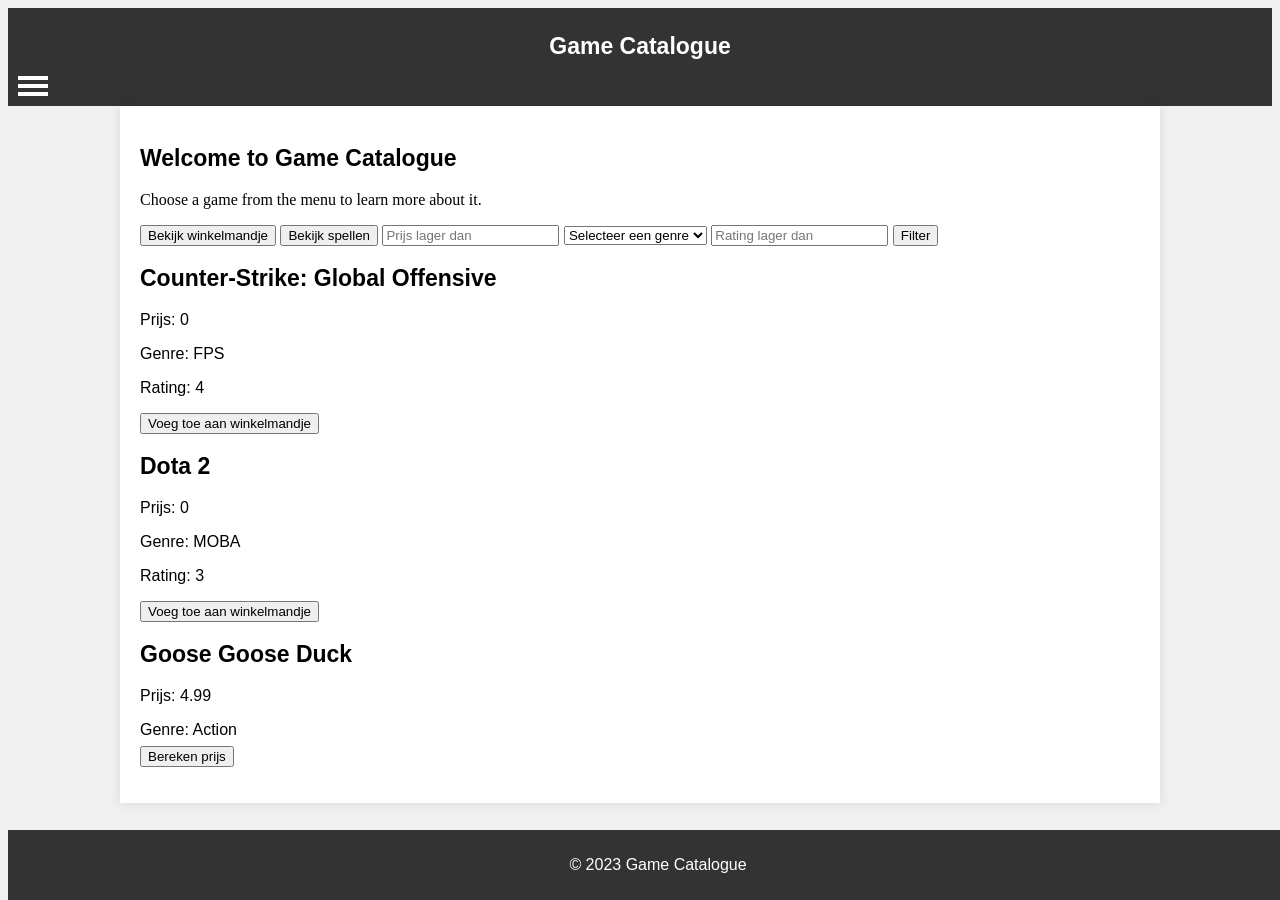
<file: GameLibrary/Index.html>
<!DOCTYPE html>
<html lang="en">
<head>
    <meta charset="UTF-8">
    <meta name="description" content="Game Catalogue">
    <meta name="keywords" content="Rust, CSGO, ARK 2">
    <title>Game Catalogue</title>
    <link rel="stylesheet" href="styles.css">
</head>
<body>
    <header>
        <h1>Game Catalogue</h1>
        <div id="hamburger-icon">
            <div></div>
            <div></div>
            <div></div>
        </div>
    </header>
    <nav id="nav-menu">
        <ul>
            <li><a href="rust.html">Rust</a></li>
            <li><a href="csgo.html">CSGO</a></li>
            <li><a href="ark2.html">ARK 2</a></li>
        </ul>
    </nav>
    <main>
        <section>
            <h2>Welcome to Game Catalogue</h2>
            <p>Choose a game from the menu to learn more about it.</p>
            <button id="view-cart">Bekijk winkelmandje</button>
            <button id="view-games">Bekijk spellen</button>
            <input type="number" id="price-filter" placeholder="Prijs lager dan">
            <select id="genre-filter">
                <option value="">Selecteer een genre</option>
                <option value="Action-Adventure">Action-Adventure</option>
                <option value="Survival">Survival</option>
                <option value="First-Person Shooter">First-Person Shooter</option>
            </select>
            <input type="number" id="rating-filter" placeholder="Rating lager dan">
            <button onclick="filterGames()">Filter</button>
        </section>
        <div id="games-container"></div>
        <div id="cart-container" style="display: none;"></div>
        <button id="calculate-price" onclick="calculatePrice()" style="display: none;">Bereken prijs</button>
        <p id="total-price" style="display: none;"></p>
    </main>
    <footer>
        <p>© 2023 Game Catalogue</p>
    </footer>
    <script src="script.js"></script>
</body>
</html>
</file>
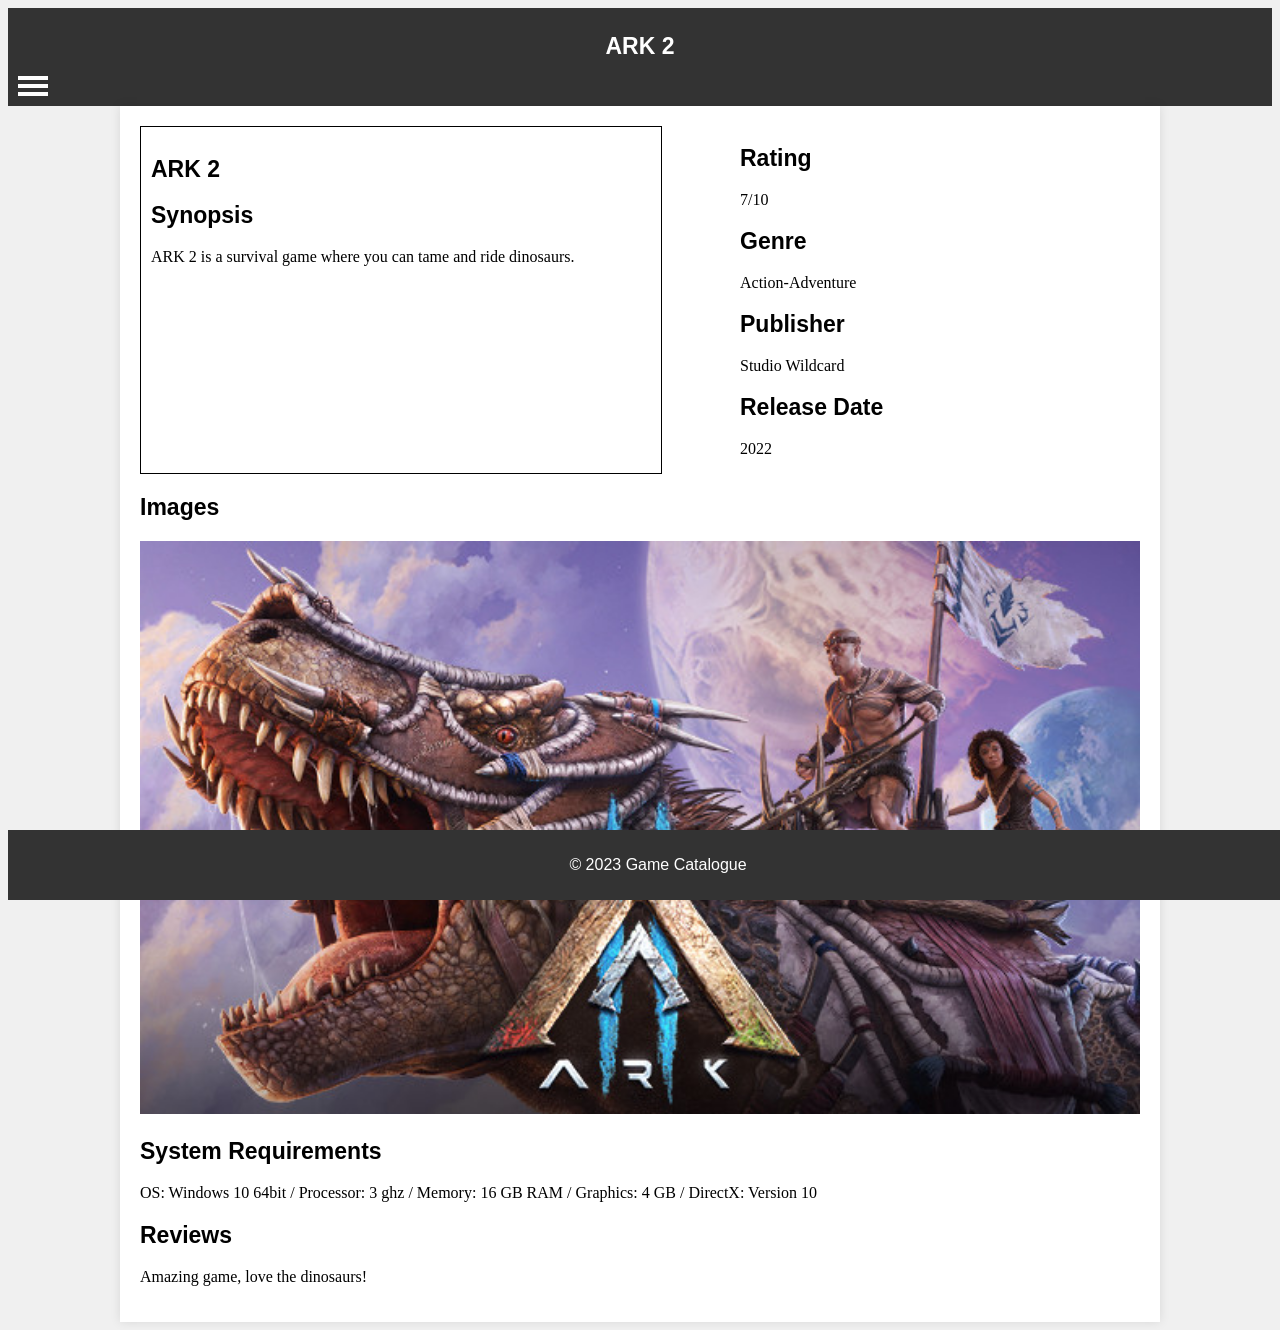
<file: GameLibrary/ark2.html>
<!DOCTYPE html>
<html lang="en">
<head>
    <meta charset="UTF-8">
    <meta content="ARK 2 Game Information" name="description">
    <meta content="ARK 2, Game, Information" name="keywords">
    <title>ARK 2</title>
    <link href="styles.css" rel="stylesheet">
</head>
<body>
<header>
    <h1>ARK 2</h1>
    <div id="hamburger-icon">
        <div></div>
        <div></div>
        <div></div>
    </div>
</header>
<nav id="nav-menu">
    <ul>
        <li><a href="rust.html">Rust</a></li>
        <li><a href="csgo.html">CSGO</a></li>
        <li><a href="ark2.html">ARK 2</a></li>
        <li><a href="index.html">Home</a></li>

    </ul>
</nav>
<main>
    <section id="game-info">
        <div id="game-name-synopsis">
            <h1>ARK 2</h1>
            <div id="synopsis">
                <h2>Synopsis</h2>
                <p>ARK 2 is a survival game where you can tame and ride dinosaurs.</p>
            </div>
        </div>
        <div id="game-details">
            <h2>Rating</h2>
            <p>7/10</p>
            <h2>Genre</h2>
            <p>Action-Adventure</p>
            <h2>Publisher</h2>
            <p>Studio Wildcard</p>
            <h2>Release Date</h2>
            <p>2022</p>
        </div>
    </section>
    <section id="game-image">
        <h2>Images</h2>
        <img src="Images/ark2.jpg" alt="ARK 2">
    </section>
    <section id="system-requirements">
        <h2>System Requirements</h2>
        <p>OS: Windows 10 64bit / Processor: 3 ghz / Memory: 16 GB RAM / Graphics: 4 GB / DirectX: Version 10</p>
    </section>
    <section id="reviews">
        <h2>Reviews</h2>
        <p>Amazing game, love the dinosaurs!</p>
    </section>
</main>
<footer>
    <p>© 2023 Game Catalogue</p>
</footer>
<script src="script.js"></script>
</body>
</html>
</file>
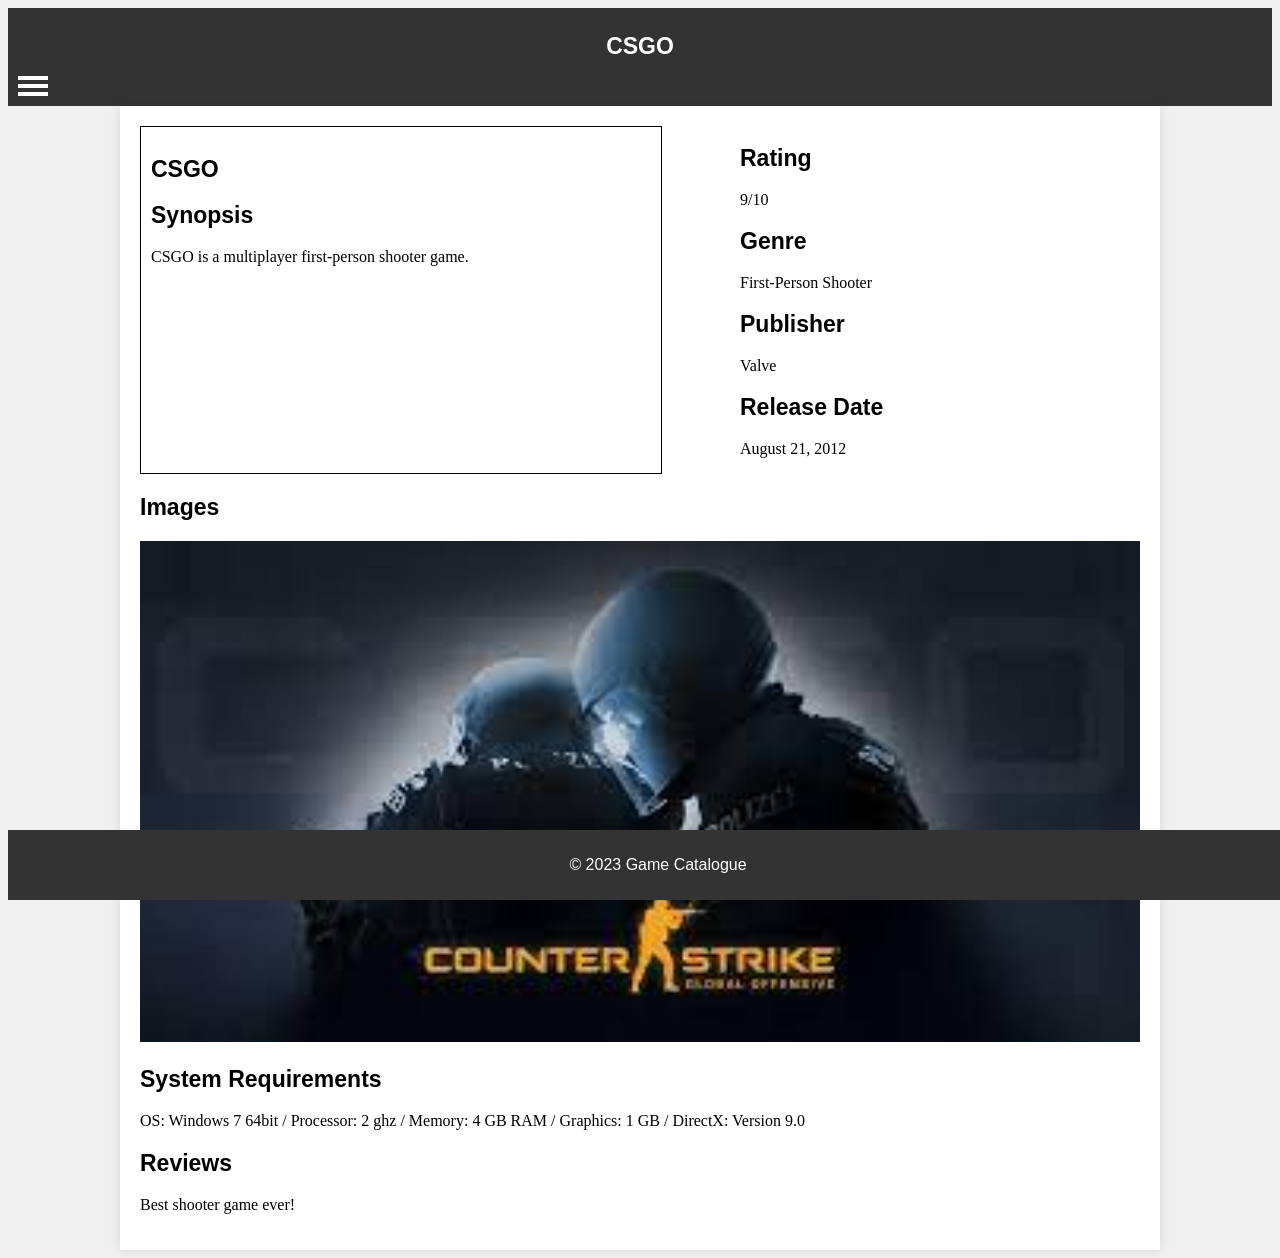
<file: GameLibrary/csgo.html>
<!DOCTYPE html>
<html lang="en">
<head>
    <meta charset="UTF-8">
    <meta name="description" content="CSGO Game Information">
    <meta name="keywords" content="CSGO, Game, Information">
    <title>CSGO</title>
    <link rel="stylesheet" href="styles.css">
</head>
<body>
<header>
    <h1>CSGO</h1>
    <div id="hamburger-icon">
        <div></div>
        <div></div>
        <div></div>
    </div>
</header>
<nav id="nav-menu">
    <ul>
        <li><a href="rust.html">Rust</a></li>
        <li><a href="csgo.html">CSGO</a></li>
        <li><a href="ark2.html">ARK 2</a></li>
        <li><a href="index.html">Home</a></li>

    </ul>
</nav>
<main>
    <section id="game-info">
        <div id="game-name-synopsis">
            <h1>CSGO</h1>
            <div id="synopsis">
                <h2>Synopsis</h2>
                <p>CSGO is a multiplayer first-person shooter game.</p>
            </div>
        </div>
        <div id="game-details">
            <h2>Rating</h2>
            <p>9/10</p>
            <h2>Genre</h2>
            <p>First-Person Shooter</p>
            <h2>Publisher</h2>
            <p>Valve</p>
            <h2>Release Date</h2>
            <p>August 21, 2012</p>
        </div>
    </section>
    <section id="game-image">
        <h2>Images</h2>
        <img src="Images/csgo.jpeg" alt="CSGO">
    </section>
    <section id="system-requirements">
        <h2>System Requirements</h2>
        <p>OS: Windows 7 64bit / Processor: 2 ghz / Memory: 4 GB RAM / Graphics: 1 GB / DirectX: Version 9.0</p>
    </section>
    <section id="reviews">
        <h2>Reviews</h2>
        <p>Best shooter game ever!</p>
    </section>
</main>
<footer>
    <p>© 2023 Game Catalogue</p>
</footer>
<script src="script.js"></script>
</body>
</html>
</file>
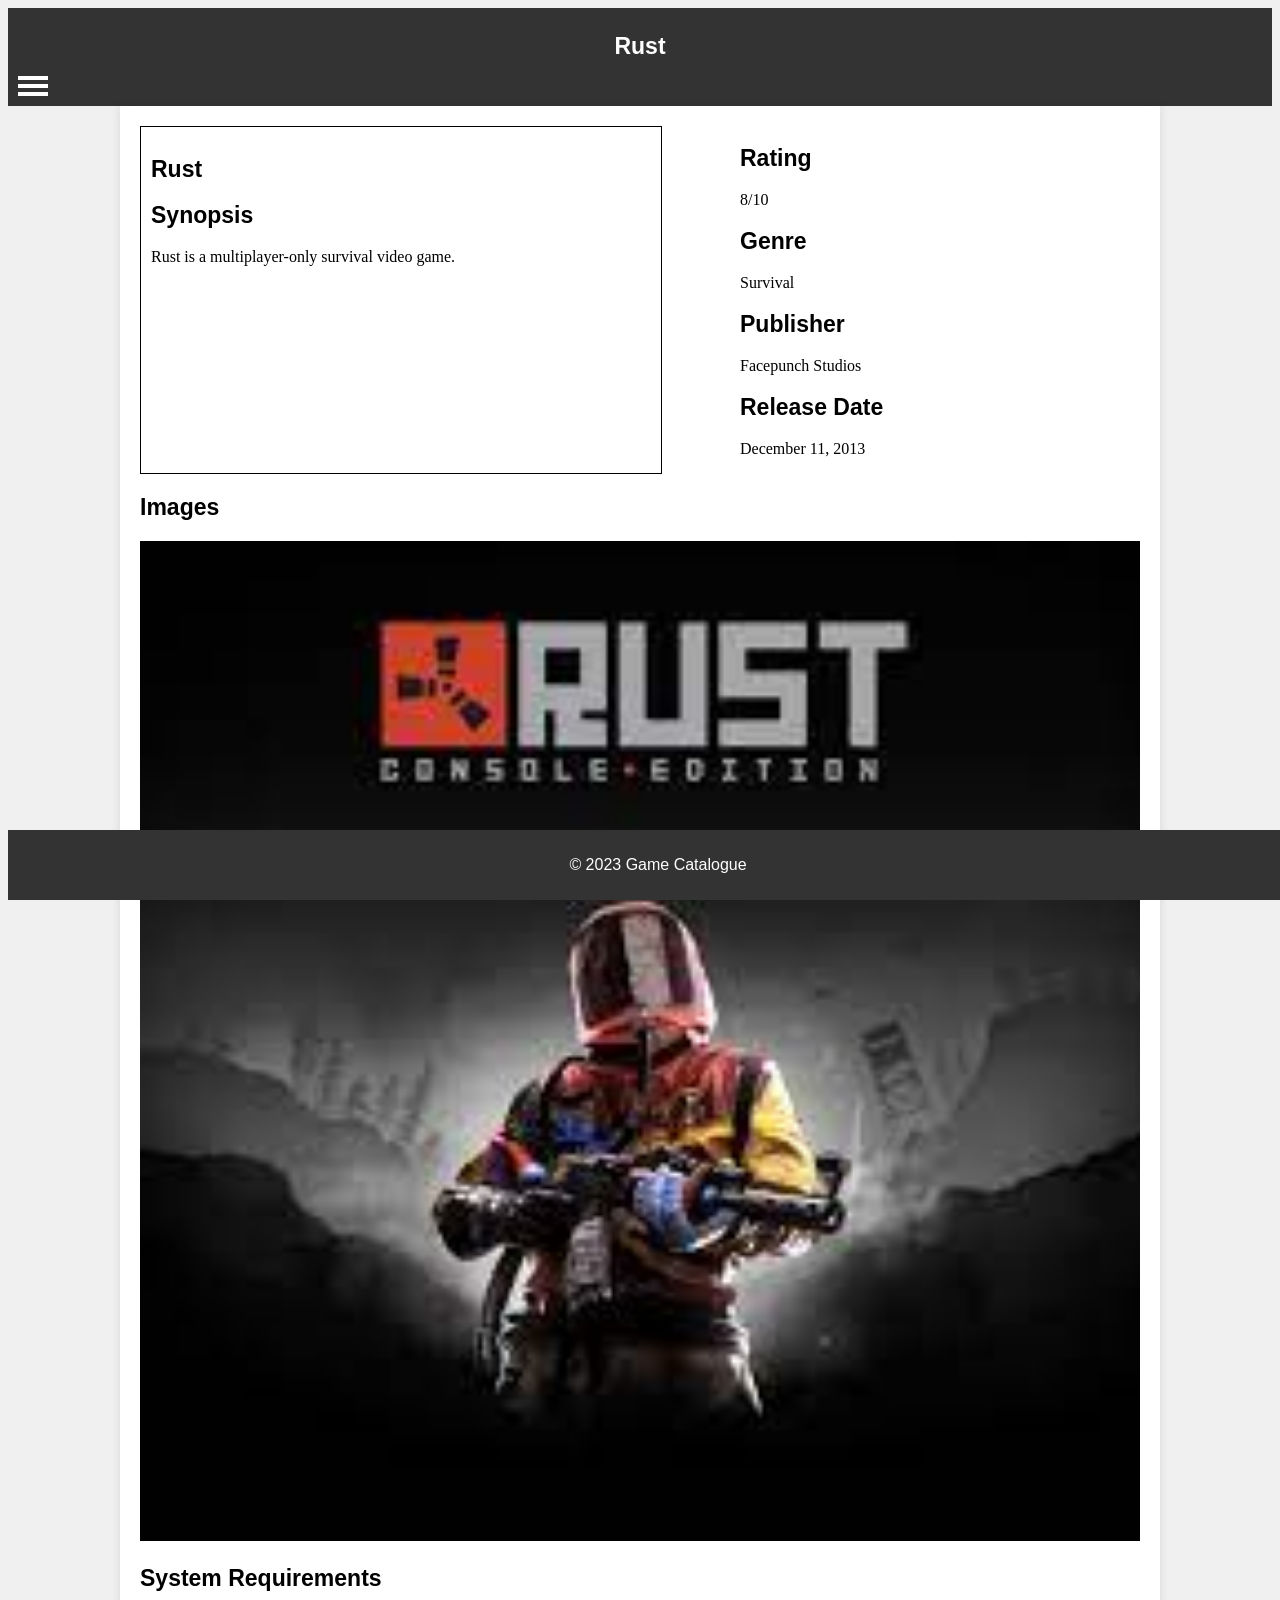
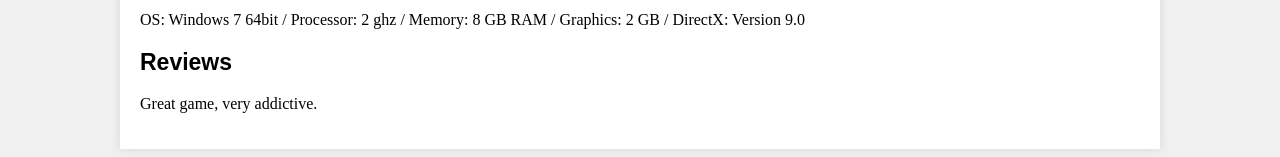
<file: GameLibrary/rust.html>
<!DOCTYPE html>
<html lang="en">
<head>
    <meta charset="UTF-8">
    <meta name="description" content="Rust Game Information">
    <meta name="keywords" content="Rust, Game, Information">
    <title>Rust</title>
    <link rel="stylesheet" href="styles.css">
</head>
<body>
<header>
    <h1>Rust</h1>
    <div id="hamburger-icon">
        <div></div>
        <div></div>
        <div></div>
    </div>
</header>
<nav id="nav-menu">
    <ul>
        <li><a href="rust.html">Rust</a></li>
        <li><a href="csgo.html">CSGO</a></li>
        <li><a href="ark2.html">ARK 2</a></li>
        <li><a href="index.html">Home</a></li>
    </ul>
</nav>
<main>
    <section id="game-info">
        <div id="game-name-synopsis">
            <h1>Rust</h1>
            <div id="synopsis">
                <h2>Synopsis</h2>
                <p>Rust is a multiplayer-only survival video game.</p>
            </div>
        </div>
        <div id="game-details">
            <h2>Rating</h2>
            <p>8/10</p>
            <h2>Genre</h2>
            <p>Survival</p>
            <h2>Publisher</h2>
            <p>Facepunch Studios</p>
            <h2>Release Date</h2>
            <p>December 11, 2013</p>
        </div>
    </section>
    <section id="game-image">
        <h2>Images</h2>
        <img src="Images/rust.jpeg" alt="Rust">
    </section>
    <section id="system-requirements">
        <h2>System Requirements</h2>
        <p>OS: Windows 7 64bit / Processor: 2 ghz / Memory: 8 GB RAM / Graphics: 2 GB / DirectX: Version 9.0</p>
    </section>
    <section id="reviews">
        <h2>Reviews</h2>
        <p>Great game, very addictive.</p>
    </section>
</main>
<footer>
    <p>© 2023 Game Catalogue</p>
</footer>
<script src="script.js"></script>
</body>
</html>
</file>
<file: GameLibrary/styles.css>
body {
    font-family: sans-serif;
    color: black;
    background-color: #f0f0f0;
}

header {
    background-color: #333;
    color: white;
    padding: 10px;
    text-align: center;
}

nav {
    background-color: #ddd;
    padding: 10px;
}

nav ul {
    list-style-type: none;
    padding: 0;
}

nav ul li {
    display: inline;
    margin-right: 10px;
}

nav ul li a {
    text-decoration: none;
    color: black;
}

main {
    width: 1000px;
    margin: 0 auto;
    padding: 20px;
    background-color: white;
    box-shadow: 0px 0px 10px 0px rgba(0,0,0,0.1);
}

h1, h2, h3 {
    font-size: 23px;
}

section p {
    font-family: serif;
}

img {
    width: 100%;
    height: auto;
}

footer {
    background-color: #333;
    color: white;
    text-align: center;
    padding: 10px;
    position: fixed;
    bottom: 0;
    width: 100%;
}

#hamburger-icon {
    cursor: pointer;
    width: 30px;
    height: 20px;
    display: flex;
    flex-direction: column;
    justify-content: space-between;
}

#hamburger-icon div {
    width: 100%;
    height: 4px;
    background-color: white;
}

#nav-menu {
    display: none;
    position: absolute;
    top: 0;
    left: 0;
    width: 100%;
    height: 100%;
    background-color: rgba(0, 0, 0, 0.8);
    color: white;
    padding: 50px;
}

#nav-menu ul {
    list-style-type: none;
}

#nav-menu ul li a {
    color: white;
    text-decoration: none;
}


#game-info {
    display: flex;
    justify-content: space-between;
}

#game-name-synopsis {
    width: 50%;
    border: 1px solid black;
    padding: 10px;
}

#game-details {
    width: 40%;
}

#game-image, #system-requirements, #reviews {
    margin-top: 20px;
}

#games-container {
    overflow: auto;
    max-height: 500px; /* Pas deze waarde aan naar de gewenste maximale hoogte */
}
</file>
